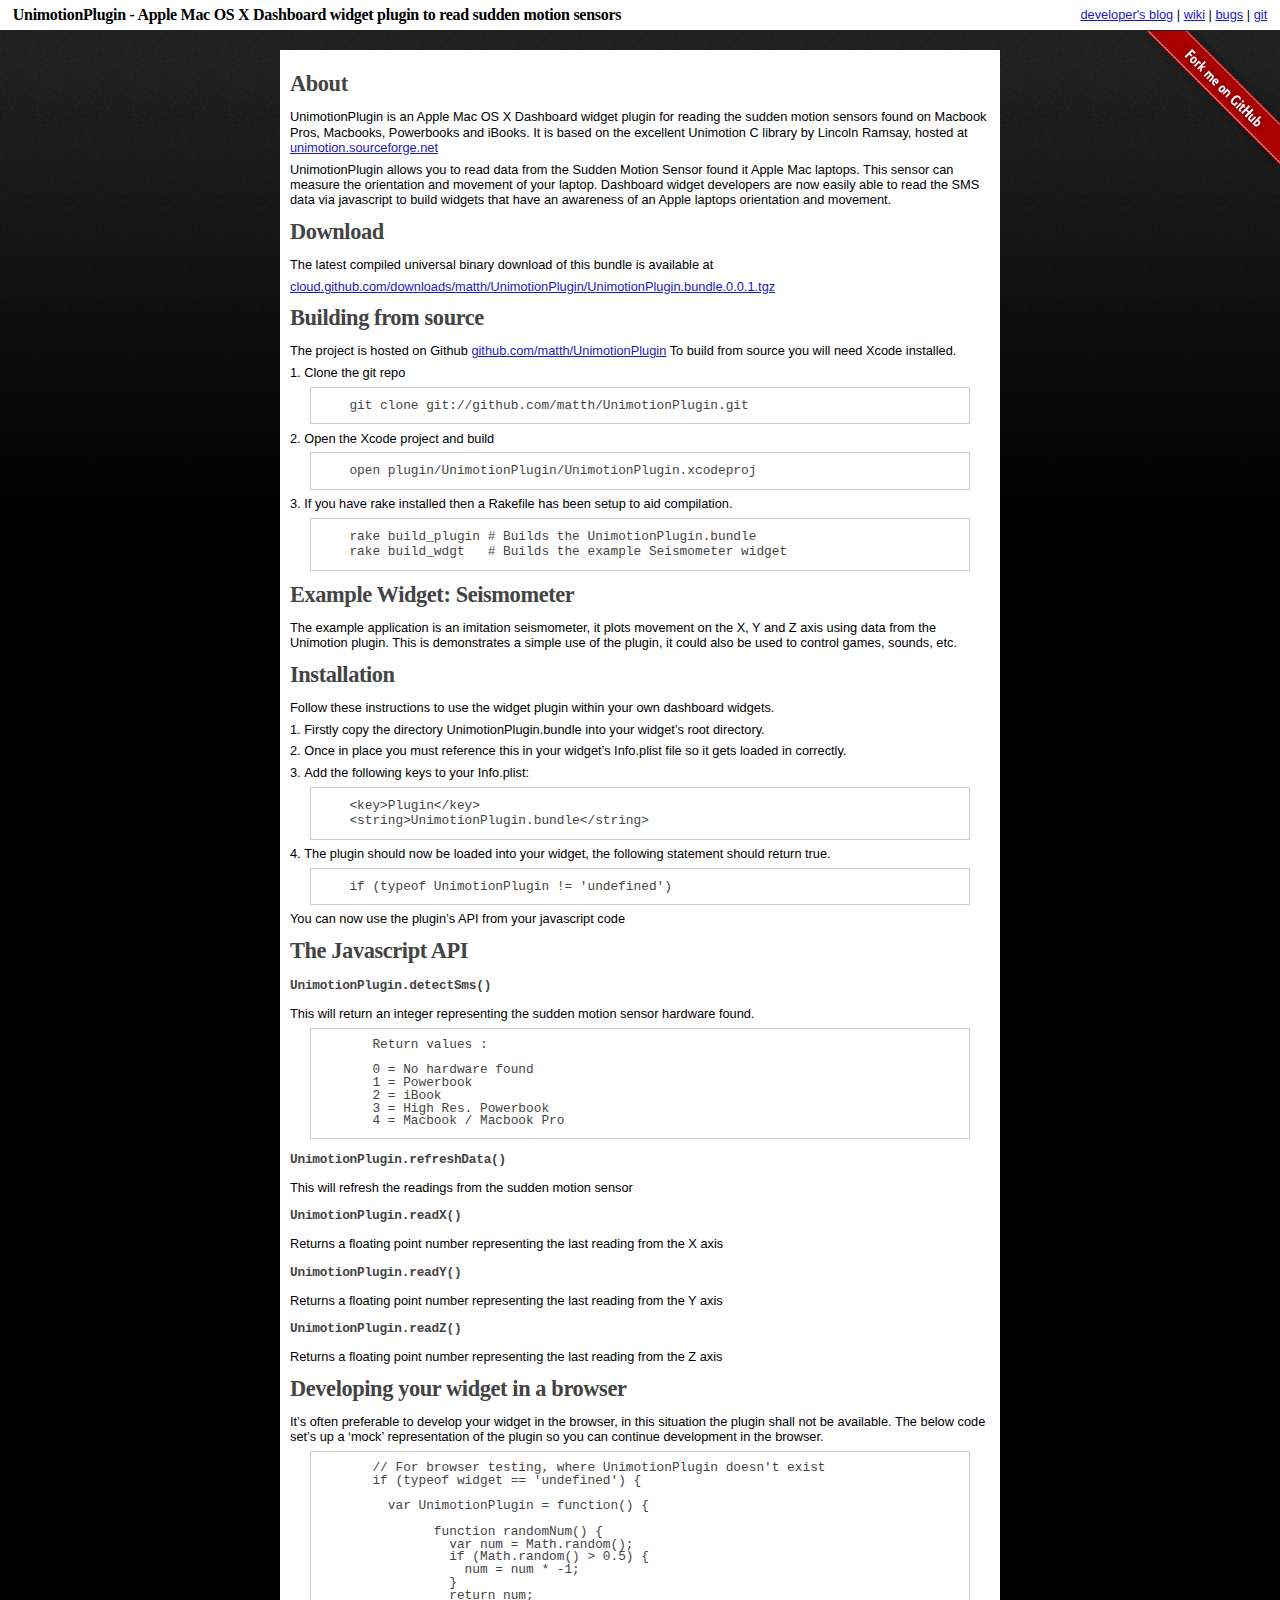
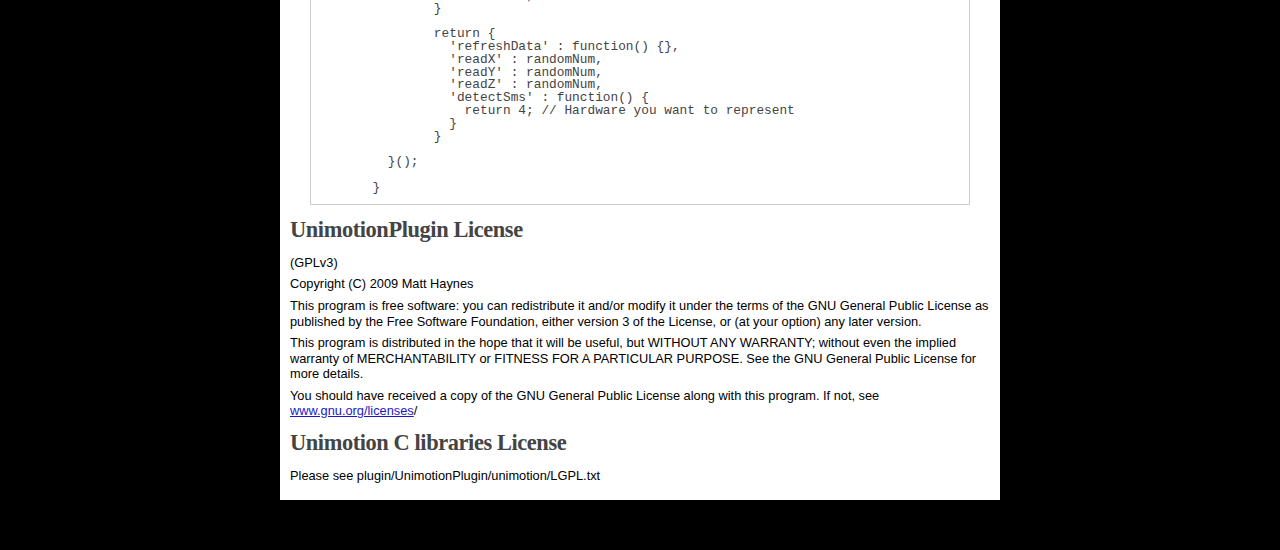
<file: index.html>
<!DOCTYPE html PUBLIC "-//W3C//DTD XHTML 1.0 Strict//EN" "http://www.w3.org/TR/xhtml1/DTD/xhtml1-strict.dtd">
<html xmlns="http://www.w3.org/1999/xhtml" xml:lang="en-GB" lang="en-GB">
	<head profile="http://dublincore.org/documents/dcq-html/">

		<title>UnimotionPlugin - An Apple Dashboard widget plugin to read your Macbook's, Powerbook's or iBook's sudden motion sensor</title>

		<meta http-equiv="Content-Type" content="text/html; charset=UTF-8" />
		<meta name="description" content="UnimotionPlugin is an Apple Mac OS X Dashboard widget plugin for reading the sudden motion sensors found on Macbook Pros, Macbooks, Powerbooks and iBooks." />
		<meta name="keywords" content="Apple Mac OS X, Dashboard Widget, widget plugin, sudden motion sensor, sms, javascript, unimotion, objective-c, universal binary" />

		<link type="text/css" rel="stylesheet" media="screen" href="./css/style.css" />

	</head>

	<body>
		<div id="content">
			
			<!-- Start generated content -->
			
<h1>UnimotionPlugin - Apple Mac OS X Dashboard widget plugin to read sudden motion sensors</h1>
<h2>About</h2>
<p>
UnimotionPlugin is an Apple Mac OS X Dashboard widget plugin for reading
the sudden motion sensors found on Macbook Pros, Macbooks, Powerbooks and
iBooks. It is based on the excellent Unimotion C library by Lincoln Ramsay,
hosted at <a
href="http://unimotion.sourceforge.net">unimotion.sourceforge.net</a>
</p>
<p>
UnimotionPlugin allows you to read data from the Sudden Motion Sensor found
it Apple Mac laptops. This sensor can measure the orientation and movement
of your laptop. Dashboard widget developers are now easily able to read the
SMS data via javascript to build widgets that have an awareness of an Apple
laptops orientation and movement.
</p>
<h2>Download</h2>
<p>
The latest compiled universal binary download of this bundle is available
at
</p>
<ul>
<li><a
href="http://cloud.github.com/downloads/matth/UnimotionPlugin/UnimotionPlugin.bundle.0.0.1.tgz">cloud.github.com/downloads/matth/UnimotionPlugin/UnimotionPlugin.bundle.0.0.1.tgz</a>

</li>
</ul>
<h2>Building from source</h2>
<p>
The project is hosted on Github <a
href="http://github.com/matth/UnimotionPlugin">github.com/matth/UnimotionPlugin</a>
To build from source you will need Xcode installed.
</p>
<ol>
<li>Clone the git repo

<pre>
     git clone git://github.com/matth/UnimotionPlugin.git
</pre>
</li>
<li>Open the Xcode project and build

<pre>
     open plugin/UnimotionPlugin/UnimotionPlugin.xcodeproj
</pre>
</li>
<li>If you have rake installed then a Rakefile has been setup to aid
compilation.

<pre>
     rake build_plugin # Builds the UnimotionPlugin.bundle
     rake build_wdgt   # Builds the example Seismometer widget
</pre>
</li>
</ol>
<h2>Example Widget: Seismometer</h2>
<p>
The example application is an imitation seismometer, it plots movement on
the X, Y and Z axis using data from the Unimotion plugin. This is
demonstrates a simple use of the plugin, it could also be used to control
games, sounds, etc.
</p>
<h2>Installation</h2>
<p>
Follow these instructions to use the widget plugin within your own
dashboard widgets.
</p>
<ol>
<li>Firstly copy the directory UnimotionPlugin.bundle into your widget&#8217;s
root directory.

</li>
<li>Once in place you must reference this in your widget&#8217;s Info.plist
file so it gets loaded in correctly.

</li>
<li>Add the following keys to your Info.plist:

<pre>
     &lt;key&gt;Plugin&lt;/key&gt;
     &lt;string&gt;UnimotionPlugin.bundle&lt;/string&gt;
</pre>
</li>
<li>The plugin should now be loaded into your widget, the following statement
should return true.

<pre>
     if (typeof UnimotionPlugin != 'undefined')
</pre>
</li>
</ol>
<p>
You can now use the plugin&#8217;s API from your javascript code
</p>
<h2>The Javascript API</h2>
<h3>UnimotionPlugin.detectSms()</h3>
<p>
This will return an integer representing the sudden motion sensor hardware
found.
</p>
<pre>
        Return values :

        0 = No hardware found
        1 = Powerbook
        2 = iBook
        3 = High Res. Powerbook
        4 = Macbook / Macbook Pro
</pre>
<h3>UnimotionPlugin.refreshData()</h3>
<p>
This will refresh the readings from the sudden motion sensor
</p>
<h3>UnimotionPlugin.readX()</h3>
<p>
Returns a floating point number representing the last reading from the X
axis
</p>
<h3>UnimotionPlugin.readY()</h3>
<p>
Returns a floating point number representing the last reading from the Y
axis
</p>
<h3>UnimotionPlugin.readZ()</h3>
<p>
Returns a floating point number representing the last reading from the Z
axis
</p>
<h2>Developing your widget in a browser</h2>
<p>
It&#8217;s often preferable to develop your widget in the browser, in this
situation the plugin shall not be available. The below code set&#8217;s up
a &#8216;mock&#8217; representation of the plugin so you can continue
development in the browser.
</p>
<pre>
        // For browser testing, where UnimotionPlugin doesn't exist
        if (typeof widget == 'undefined') {

          var UnimotionPlugin = function() {

                function randomNum() {
                  var num = Math.random();
                  if (Math.random() &gt; 0.5) {
                    num = num * -1;
                  }
                  return num;
                }

                return {
                  'refreshData' : function() {},
                  'readX' : randomNum,
                  'readY' : randomNum,
                  'readZ' : randomNum,
                  'detectSms' : function() {
                    return 4; // Hardware you want to represent
                  }
                }

          }();

        }
</pre>
<h2>UnimotionPlugin License</h2>
<p>
(GPLv3)
</p>
<p>
Copyright (C) 2009 Matt Haynes
</p>
<p>
This program is free software: you can redistribute it and/or modify it
under the terms of the GNU General Public License as published by the Free
Software Foundation, either version 3 of the License, or (at your option)
any later version.
</p>
<p>
This program is distributed in the hope that it will be useful, but WITHOUT
ANY WARRANTY; without even the implied warranty of MERCHANTABILITY or
FITNESS FOR A PARTICULAR PURPOSE. See the GNU General Public License for
more details.
</p>
<p>
You should have received a copy of the GNU General Public License along
with this program. If not, see <a
href="http://www.gnu.org/licenses">www.gnu.org/licenses</a>/
</p>
<h2>Unimotion C libraries License</h2>
<p>
Please see plugin/UnimotionPlugin/unimotion/LGPL.txt
</p>


			<!-- End generated content -->
			
		</div>
	
		<ul id="links">
			<li><a href="http://matthaynes.net/blog/">developer's blog</a></li>
			<li><a href="http://wiki.github.com/matth/UnimotionPlugin">wiki</a></li>
			<li><a href="http://github.com/matth/UnimotionPlugin/issues">bugs</a></li>
			<li><a href="http://github.com/matth/UnimotionPlugin/">git</a></li>						
		</ul>
		
		<h2 id="forkme"><a href="http://github.com/matth/UnimotionPlugin"><span>Fork me on Github</span></a></h2>
		<script type="text/javascript">
		var gaJsHost = (("https:" == document.location.protocol) ? "https://ssl." : "http://www.");
		document.write(unescape("%3Cscript src='" + gaJsHost + "google-analytics.com/ga.js' type='text/javascript'%3E%3C/script%3E"));
		</script>
		<script type="text/javascript">
		try {
		var pageTracker = _gat._getTracker("UA-2629771-5");
		pageTracker._trackPageview();
		} catch(err) {}</script>
	</body>
	
</html>
</file>
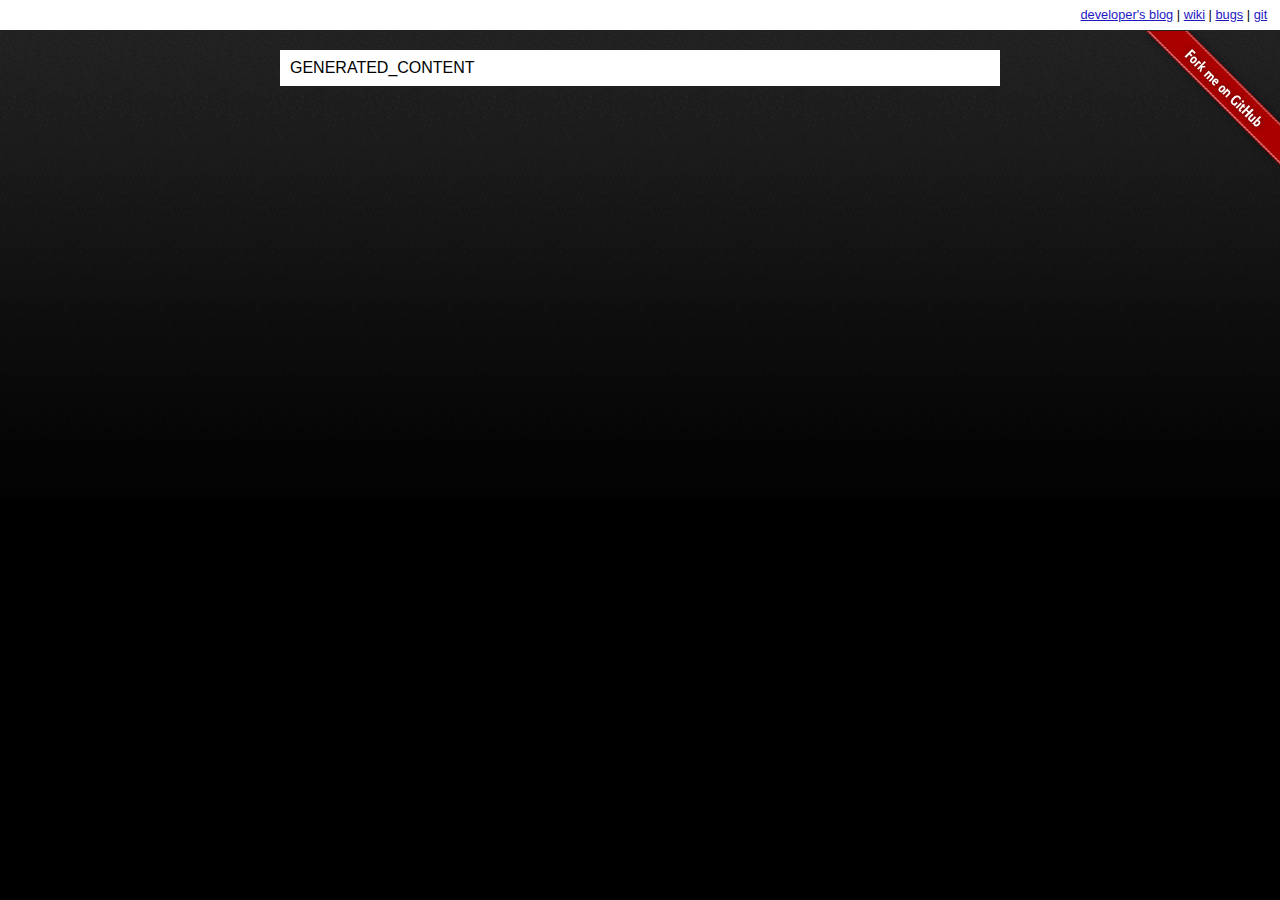
<file: site_templates/index.html>
<!DOCTYPE html PUBLIC "-//W3C//DTD XHTML 1.0 Strict//EN" "http://www.w3.org/TR/xhtml1/DTD/xhtml1-strict.dtd">
<html xmlns="http://www.w3.org/1999/xhtml" xml:lang="en-GB" lang="en-GB">
	<head profile="http://dublincore.org/documents/dcq-html/">

		<title>UnimotionPlugin - An Apple Dashboard widget plugin to read your Macbook's, Powerbook's or iBook's sudden motion sensor</title>

		<meta http-equiv="Content-Type" content="text/html; charset=UTF-8" />
		<meta name="description" content="UnimotionPlugin is an Apple Mac OS X Dashboard widget plugin for reading the sudden motion sensors found on Macbook Pros, Macbooks, Powerbooks and iBooks." />
		<meta name="keywords" content="Apple Mac OS X, Dashboard Widget, widget plugin, sudden motion sensor, sms, javascript, unimotion, objective-c, universal binary" />

		<link type="text/css" rel="stylesheet" media="screen" href="./css/style.css" />

	</head>

	<body>
		<div id="content">
			
			<!-- Start generated content -->
			
GENERATED_CONTENT

			<!-- End generated content -->
			
		</div>
	
		<ul id="links">
			<li><a href="http://matthaynes.net/blog/">developer's blog</a></li>
			<li><a href="http://wiki.github.com/matth/UnimotionPlugin">wiki</a></li>
			<li><a href="http://github.com/matth/UnimotionPlugin/issues">bugs</a></li>
			<li><a href="http://github.com/matth/UnimotionPlugin/">git</a></li>						
		</ul>
		
		<h2 id="forkme"><a href="http://github.com/matth/UnimotionPlugin"><span>Fork me on Github</span></a></h2>
		
		<script type="text/javascript">
		var gaJsHost = (("https:" == document.location.protocol) ? "https://ssl." : "http://www.");
		document.write(unescape("%3Cscript src='" + gaJsHost + "google-analytics.com/ga.js' type='text/javascript'%3E%3C/script%3E"));
		</script>
		<script type="text/javascript">
		try {
		var pageTracker = _gat._getTracker("UA-2629771-5");
		pageTracker._trackPageview();
		} catch(err) {}</script>
	</body>
	
</html>
</file>
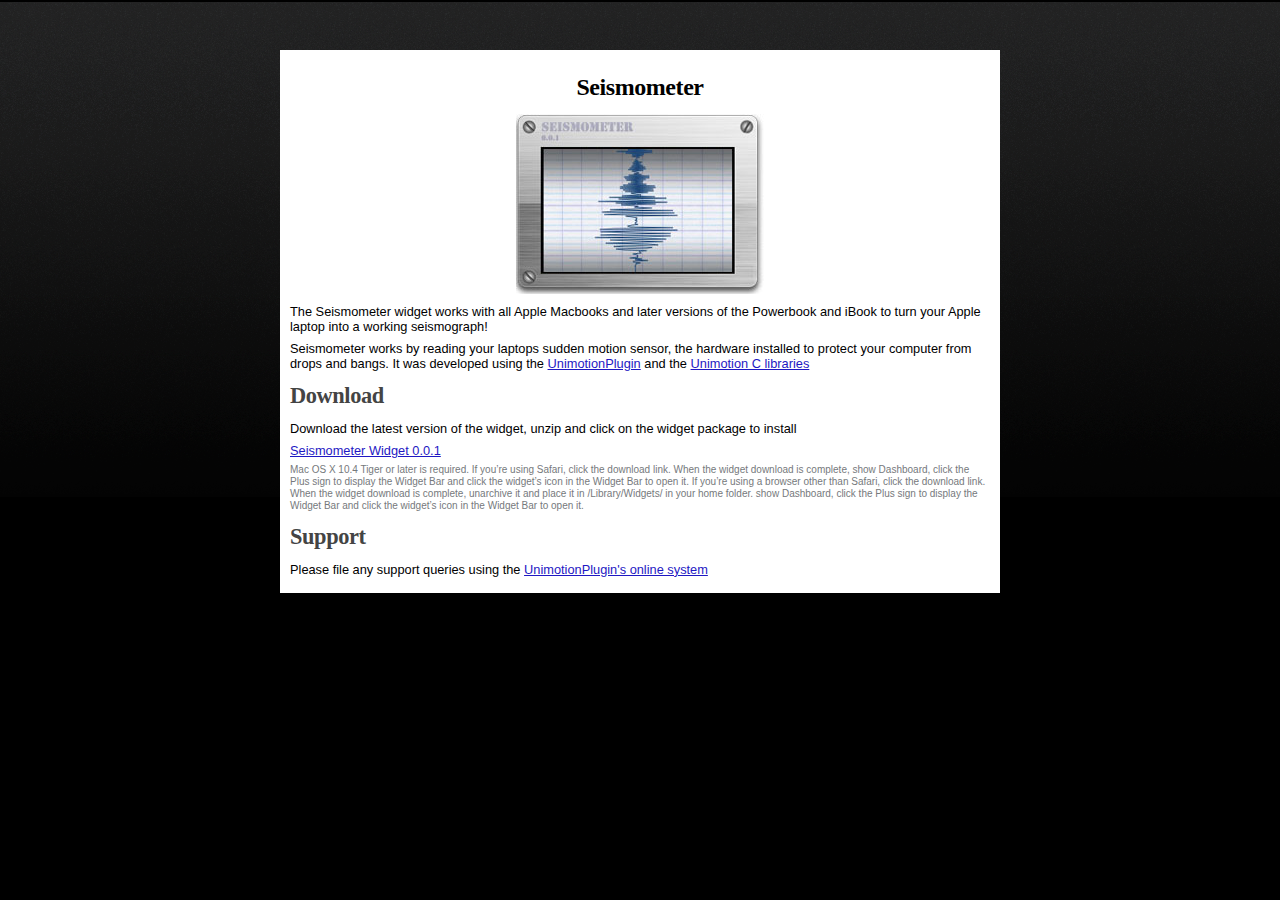
<file: seismometer.html>
<!DOCTYPE html PUBLIC "-//W3C//DTD XHTML 1.0 Strict//EN" "http://www.w3.org/TR/xhtml1/DTD/xhtml1-strict.dtd">
<html xmlns="http://www.w3.org/1999/xhtml" xml:lang="en-GB" lang="en-GB">
	<head profile="http://dublincore.org/documents/dcq-html/">

		<title>Seismometer - An Apple OS X Dashboard widget that turns your Macbook into a working seismograph!</title>

		<meta http-equiv="Content-Type" content="text/html; charset=UTF-8" />
		<meta name="description" content="UnimotionPlugin is an Apple Mac OS X Dashboard widget plugin for reading the sudden motion sensors found on Macbook Pros, Macbooks, Powerbooks and iBooks." />
		<meta name="keywords" content="Apple Mac OS X, Dashboard Widget, widget plugin, siesmometer, siesmograph, sudden motion sensor, sms, unimotion, universal binary" />

		<link type="text/css" rel="stylesheet" media="screen" href="./css/style.css" />

	</head>

	<body id="seismometer">
		<div id="content">
			<h1>Seismometer</h1>			
			<p style="text-align:center">
			<a href="http://cloud.github.com/downloads/matth/UnimotionPlugin/Seismometer.wdgt.0.0.1.zip">
				<img width="248" height="180" src="./css/f/seismometer.jpg" alt="Seismometer">
			</a>
			</p>
			<p>The Seismometer widget works with all Apple Macbooks and later versions of the Powerbook and iBook to turn your Apple laptop into a working seismograph!
			<p>Seismometer works by reading your laptops sudden motion sensor, the hardware installed to protect your computer from drops and bangs. It was developed using the <a href="http://github.com/matth/UnimotionPlugin">UnimotionPlugin</a> and the <a href="http://unimotion.sourceforge.net/">Unimotion C libraries</a></p>
			<h2>Download</h2>
			<p>Download the latest version of the widget, unzip and click on the widget package to install</p>
			<p><a href="http://cloud.github.com/downloads/matth/UnimotionPlugin/Seismometer.wdgt.0.0.1.zip">Seismometer Widget 0.0.1</a></p>
			<p class="sosumi">Mac OS X 10.4 Tiger or later is required. If you’re using Safari, click the download link. When the widget download is complete, show Dashboard, click the Plus sign to display the Widget Bar and click the widget’s icon in the Widget Bar to open it. If you’re using a browser other than Safari, click the download link. When the widget download is complete, unarchive it and place it in /Library/Widgets/ in your home folder. show Dashboard, click the Plus sign to display the Widget Bar and click the widget’s icon in the Widget Bar to open it.</p>
			<h2>Support</h2>
			<p>Please file any support queries using the <a href="http://github.com/matth/UnimotionPlugin/issues">UnimotionPlugin's online system</a></p>
			
		</div>
		<script type="text/javascript">
		var gaJsHost = (("https:" == document.location.protocol) ? "https://ssl." : "http://www.");
		document.write(unescape("%3Cscript src='" + gaJsHost + "google-analytics.com/ga.js' type='text/javascript'%3E%3C/script%3E"));
		</script>
		<script type="text/javascript">
		try {
		var pageTracker = _gat._getTracker("UA-2629771-5");
		pageTracker._trackPageview();
		} catch(err) {}</script>
	</body>
	
</html>
</file>
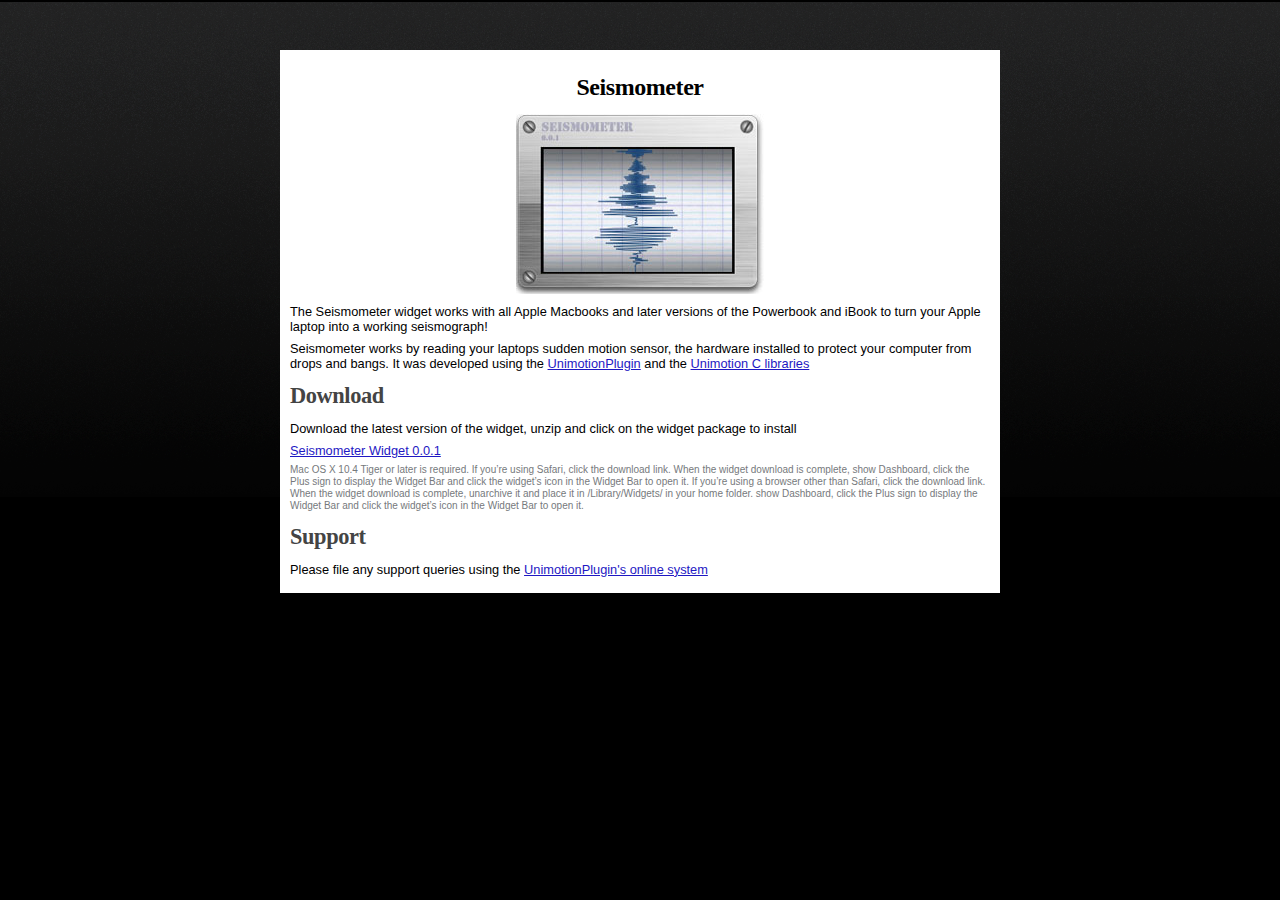
<file: site_templates/seismometer.html>
<!DOCTYPE html PUBLIC "-//W3C//DTD XHTML 1.0 Strict//EN" "http://www.w3.org/TR/xhtml1/DTD/xhtml1-strict.dtd">
<html xmlns="http://www.w3.org/1999/xhtml" xml:lang="en-GB" lang="en-GB">
	<head profile="http://dublincore.org/documents/dcq-html/">

		<title>Seismometer - An Apple OS X Dashboard widget that turns your Macbook into a working seismograph!</title>

		<meta http-equiv="Content-Type" content="text/html; charset=UTF-8" />
		<meta name="description" content="UnimotionPlugin is an Apple Mac OS X Dashboard widget plugin for reading the sudden motion sensors found on Macbook Pros, Macbooks, Powerbooks and iBooks." />
		<meta name="keywords" content="Apple Mac OS X, Dashboard Widget, widget plugin, siesmometer, siesmograph, sudden motion sensor, sms, unimotion, universal binary" />

		<link type="text/css" rel="stylesheet" media="screen" href="./css/style.css" />

	</head>

	<body id="seismometer">
		<div id="content">
			<h1>Seismometer</h1>			
			<p style="text-align:center">
			<a href="http://cloud.github.com/downloads/matth/UnimotionPlugin/Seismometer.wdgt.0.0.1.zip">
				<img width="248" height="180" src="./css/f/seismometer.jpg" alt="Seismometer">
			</a>
			</p>
			<p>The Seismometer widget works with all Apple Macbooks and later versions of the Powerbook and iBook to turn your Apple laptop into a working seismograph!
			<p>Seismometer works by reading your laptops sudden motion sensor, the hardware installed to protect your computer from drops and bangs. It was developed using the <a href="http://github.com/matth/UnimotionPlugin">UnimotionPlugin</a> and the <a href="http://unimotion.sourceforge.net/">Unimotion C libraries</a></p>
			<h2>Download</h2>
			<p>Download the latest version of the widget, unzip and click on the widget package to install</p>
			<p><a href="http://cloud.github.com/downloads/matth/UnimotionPlugin/Seismometer.wdgt.0.0.1.zip">Seismometer Widget 0.0.1</a></p>
			<p class="sosumi">Mac OS X 10.4 Tiger or later is required. If you’re using Safari, click the download link. When the widget download is complete, show Dashboard, click the Plus sign to display the Widget Bar and click the widget’s icon in the Widget Bar to open it. If you’re using a browser other than Safari, click the download link. When the widget download is complete, unarchive it and place it in /Library/Widgets/ in your home folder. show Dashboard, click the Plus sign to display the Widget Bar and click the widget’s icon in the Widget Bar to open it.</p>
			<h2>Support</h2>
			<p>Please file any support queries using the <a href="http://github.com/matth/UnimotionPlugin/issues">UnimotionPlugin's online system</a></p>
			
		</div>
		
		<script type="text/javascript">
		var gaJsHost = (("https:" == document.location.protocol) ? "https://ssl." : "http://www.");
		document.write(unescape("%3Cscript src='" + gaJsHost + "google-analytics.com/ga.js' type='text/javascript'%3E%3C/script%3E"));
		</script>
		<script type="text/javascript">
		try {
		var pageTracker = _gat._getTracker("UA-2629771-5");
		pageTracker._trackPageview();
		} catch(err) {}</script>
		
	</body>
	
</html>
</file>
<file: css/style.css>
/* v1.0 | 20080212 */

html, body, div, span, applet, object, iframe,
h1, h2, h3, h4, h5, h6, p, blockquote, pre,
a, abbr, acronym, address, big, cite, code,
del, dfn, em, font, img, ins, kbd, q, s, samp,
small, strike, strong, sub, sup, tt, var,
b, u, i, center,
dl, dt, dd, ol, ul, li,
fieldset, form, label, legend,
table, caption, tbody, tfoot, thead, tr, th, td {
	margin: 0;
	padding: 0;
	border: 0;
	outline: 0;
	font-size: 100%;
	vertical-align: baseline;
	background: transparent;
}
body {
	line-height: 1;
}
ol, ul {
	list-style: none;
}
blockquote, q {
	quotes: none;
}
blockquote:before, blockquote:after,
q:before, q:after {
	content: '';
	content: none;
}

/* remember to define focus styles! */
:focus {
	outline: 0;
}

/* remember to highlight inserts somehow! */
ins {
	text-decoration: none;
}
del {
	text-decoration: line-through;
}

/* tables still need 'cellspacing="0"' in the markup */
table {
	border-collapse: collapse;
	border-spacing: 0;
}


/**
 * Styles
 */

body {
	background: #000 url('./f/back.gif') repeat-x;
	font-family:Helvetica, Arial, sans-serif;
	font-size:16px;
}

h1, h2, h3, h4, h5 {
	color:#000;
	font-family:Utopia,Georgia,serif;
	font-weight:bold;
	letter-spacing:-0.018em;
	font-size:1.4em;	
}

h1, h2, h3, h4, h5, p, li {
	margin:0.5em 0;
	line-height:1.2em;
}

h1 {
	top:-10px;
	left:1%;
	position:absolute;
	font-size:1em;
	line-height:30px;
	height:30px;
	padding:2px 0;
	z-index:10;
}

#seismometer h1 {
	position:static;
	text-align:center;
	font-size:1.5em;
	padding:0;
	height:auto;
	line-height:auto;
}

h2 {
	color:#444;
	margin:0.5em 0;
}

h3 {
	color:#444;
	font-family:Monaco,"Courier New","DejaVu Sans Mono","Bitstream Vera Sans Mono",monospace;
	font-size:0.8em;
	margin:1em 0;
}

ol {
	list-style:decimal;
	list-style-position:inside;;
}

#content p, #content li {
	font-size:0.8em;
}

a {
	text-decoration:underline;
	color:#1E18C3;
}

a:hover {
	text-decoration:underline;
	background:#FDEDAE;
}

pre {
	color:#444;
	font-family:Monaco,"Courier New","DejaVu Sans Mono","Bitstream Vera Sans Mono",monospace;
	font-size:0.8em;
	padding:10px 0;
	border:1px solid #ccc;
	margin:0.5em 20px;	
}

li pre {
	font-size:1em;
}

#content {
	width:700px;
	padding:10px;
	background:#fff;
	margin:50px auto;
}

#forkme {
	width:149px;
	height:149px;
	background:url('./f/forkme_right_red.png') no-repeat;
	top:20px;
	right:0;
	position:absolute;
	padding:0;
}
#forkme a,
#forkme a:hover {
	display:block;
	width:100%;
	height:100%;
	padding:0;
	margin:0;
	background:transparent;
}
#forkme span {
	position:absolute;
	top:-1000px;
}

#links {
	width:98%;
	height:30px;
	text-align:right;
	padding:0 1%;
	position:absolute;
	top:0px;
	background:#fff;
	font-size:0.8em;
}

#links li {
	list-style:none;
	display:inline;
	line-height:30px;
}

#links li:after {
	content:" |";
}

#links li:last-child:after {
	content:"";
}

.sosumi {
	color:#76797C;
	font-size:10px !important;
	font-family:"Lucida Grande","Lucida Sans Unicode",Arial,Verdana,sans-serif;
}
</file>
<file: site_templates/css/style.css>
/* v1.0 | 20080212 */

html, body, div, span, applet, object, iframe,
h1, h2, h3, h4, h5, h6, p, blockquote, pre,
a, abbr, acronym, address, big, cite, code,
del, dfn, em, font, img, ins, kbd, q, s, samp,
small, strike, strong, sub, sup, tt, var,
b, u, i, center,
dl, dt, dd, ol, ul, li,
fieldset, form, label, legend,
table, caption, tbody, tfoot, thead, tr, th, td {
	margin: 0;
	padding: 0;
	border: 0;
	outline: 0;
	font-size: 100%;
	vertical-align: baseline;
	background: transparent;
}
body {
	line-height: 1;
}
ol, ul {
	list-style: none;
}
blockquote, q {
	quotes: none;
}
blockquote:before, blockquote:after,
q:before, q:after {
	content: '';
	content: none;
}

/* remember to define focus styles! */
:focus {
	outline: 0;
}

/* remember to highlight inserts somehow! */
ins {
	text-decoration: none;
}
del {
	text-decoration: line-through;
}

/* tables still need 'cellspacing="0"' in the markup */
table {
	border-collapse: collapse;
	border-spacing: 0;
}


/**
 * Styles
 */

body {
	background: #000 url('./f/back.gif') repeat-x;
	font-family:Helvetica, Arial, sans-serif;
	font-size:16px;
}

h1, h2, h3, h4, h5 {
	color:#000;
	font-family:Utopia,Georgia,serif;
	font-weight:bold;
	letter-spacing:-0.018em;
	font-size:1.4em;	
}

h1, h2, h3, h4, h5, p, li {
	margin:0.5em 0;
	line-height:1.2em;
}

h1 {
	top:-10px;
	left:1%;
	position:absolute;
	font-size:1em;
	line-height:30px;
	height:30px;
	padding:2px 0;
	z-index:10;
}

#seismometer h1 {
	position:static;
	text-align:center;
	font-size:1.5em;
	padding:0;
	height:auto;
	line-height:auto;
}

h2 {
	color:#444;
	margin:0.5em 0;
}

h3 {
	color:#444;
	font-family:Monaco,"Courier New","DejaVu Sans Mono","Bitstream Vera Sans Mono",monospace;
	font-size:0.8em;
	margin:1em 0;
}

ol {
	list-style:decimal;
	list-style-position:inside;;
}

#content p, #content li {
	font-size:0.8em;
}

a {
	text-decoration:underline;
	color:#1E18C3;
}

a:hover {
	text-decoration:underline;
	background:#FDEDAE;
}

pre {
	color:#444;
	font-family:Monaco,"Courier New","DejaVu Sans Mono","Bitstream Vera Sans Mono",monospace;
	font-size:0.8em;
	padding:10px 0;
	border:1px solid #ccc;
	margin:0.5em 20px;	
}

li pre {
	font-size:1em;
}

#content {
	width:700px;
	padding:10px;
	background:#fff;
	margin:50px auto;
}

#forkme {
	width:149px;
	height:149px;
	background:url('./f/forkme_right_red.png') no-repeat;
	top:20px;
	right:0;
	position:absolute;
	padding:0;
}
#forkme a,
#forkme a:hover {
	display:block;
	width:100%;
	height:100%;
	padding:0;
	margin:0;
	background:transparent;
}
#forkme span {
	position:absolute;
	top:-1000px;
}

#links {
	width:98%;
	height:30px;
	text-align:right;
	padding:0 1%;
	position:absolute;
	top:0px;
	background:#fff;
	font-size:0.8em;
}

#links li {
	list-style:none;
	display:inline;
	line-height:30px;
}

#links li:after {
	content:" |";
}

#links li:last-child:after {
	content:"";
}

.sosumi {
	color:#76797C;
	font-size:10px !important;
	font-family:"Lucida Grande","Lucida Sans Unicode",Arial,Verdana,sans-serif;
}
</file>
